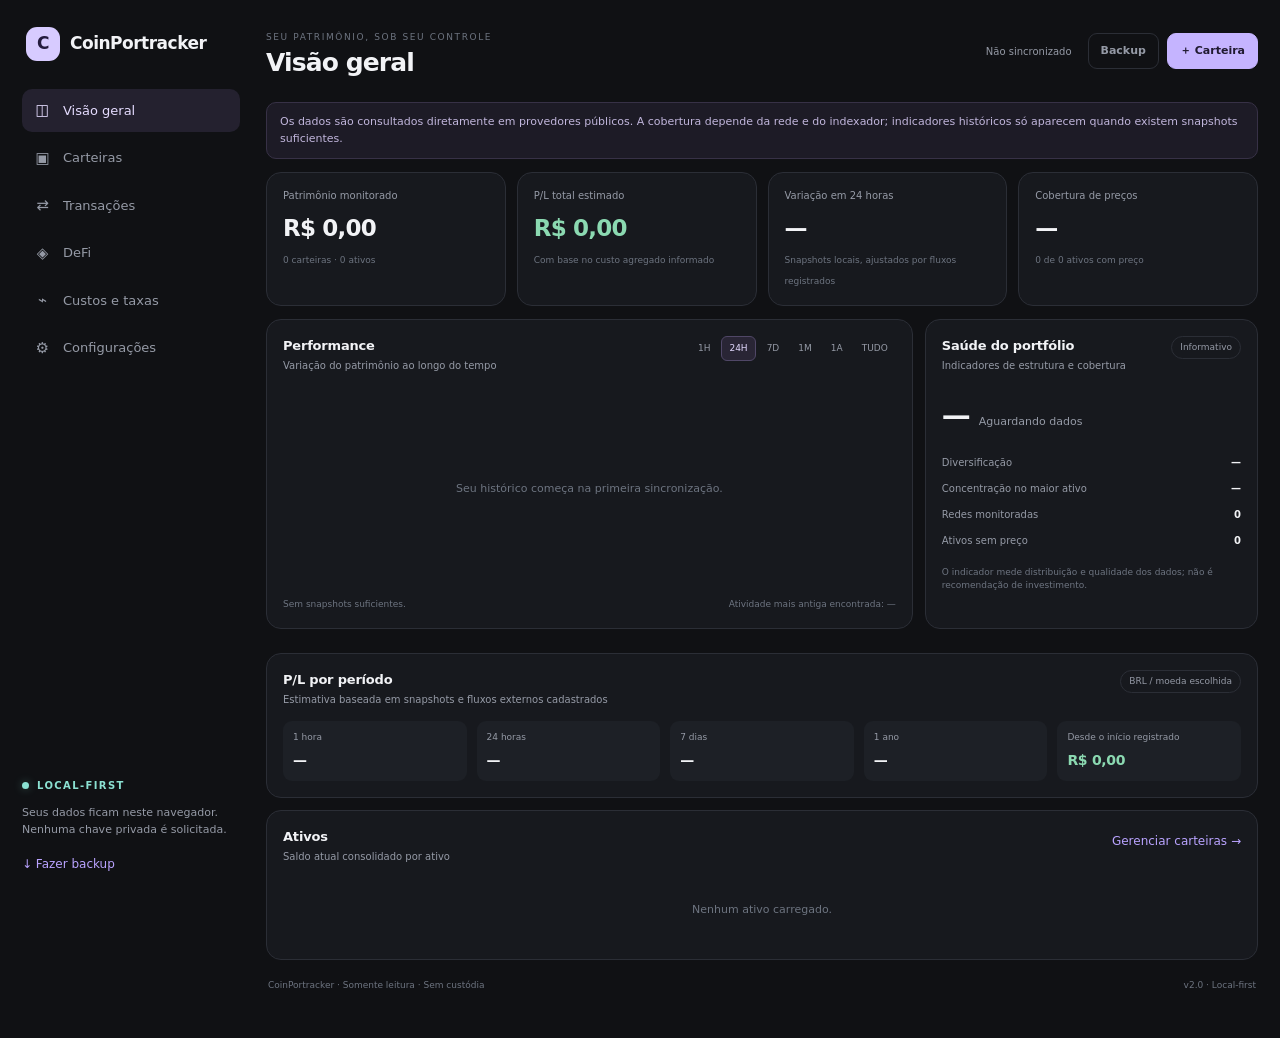
<file: index.html>
<!doctype html>
<html lang="pt-BR">
<head>
  <meta charset="utf-8">
  <meta name="viewport" content="width=device-width, initial-scale=1, viewport-fit=cover">
  <meta name="theme-color" content="#101114">
  <meta name="description" content="CoinPortracker — acompanhe seu patrimônio cripto com privacidade e armazenamento local.">
  <meta name="apple-mobile-web-app-capable" content="yes">
  <meta name="apple-mobile-web-app-status-bar-style" content="black-translucent">
  <meta name="apple-mobile-web-app-title" content="CoinPortracker">
  <link rel="manifest" href="./manifest.webmanifest">
  <link rel="icon" href="./icon.svg" type="image/svg+xml">
  <link rel="apple-touch-icon" href="./icon-192.png">
  <link rel="stylesheet" href="./styles.css">
  <title>CoinPortracker</title>
</head>
<body>
<div class="app-shell">
  <aside class="sidebar">
    <a class="brand" href="./" aria-label="CoinPortracker início"><span class="brand-mark">C</span><span>CoinPortracker</span></a>
    <nav class="nav" aria-label="Navegação principal">
      <button class="nav-item active" data-page="overview"><span>◫</span> Visão geral</button>
      <button class="nav-item" data-page="wallets"><span>▣</span> Carteiras</button>
      <button class="nav-item" data-page="transactions"><span>⇄</span> Transações</button>
      <button class="nav-item" data-page="defi"><span>◈</span> DeFi</button>
      <button class="nav-item" data-page="costs"><span>⌁</span> Custos e taxas</button>
      <button class="nav-item" data-page="settings"><span>⚙</span> Configurações</button>
    </nav>
    <div class="sidebar-bottom">
      <div class="privacy-mark"><span class="dot"></span><span>LOCAL-FIRST</span></div>
      <p>Seus dados ficam neste navegador. Nenhuma chave privada é solicitada.</p>
      <button class="quiet-button backup-quick" id="sidebarBackup">↓ Fazer backup</button>
    </div>
  </aside>
  <main class="main">
    <header class="topbar">
      <div class="topbar-title"><span class="eyebrow">SEU PATRIMÔNIO, SOB SEU CONTROLE</span><h1 id="pageTitle">Visão geral</h1></div>
      <div class="topbar-actions">
        <span id="syncStatus" class="sync-status">Não sincronizado</span>
        <button class="button button-quiet" id="topBackup">Backup</button>
        <button class="button button-primary" id="installButton" hidden>Instalar app</button>
        <button class="button button-primary" data-go="wallets">＋ Carteira</button>
      </div>
    </header>

    <section class="page active" id="overview">
      <div class="notice notice-subtle" id="dataNotice">Os dados são consultados diretamente em provedores públicos. A cobertura depende da rede e do indexador; indicadores históricos só aparecem quando existem snapshots suficientes.</div>
      <div class="metric-grid">
        <article class="metric-card metric-main"><span class="metric-label">Patrimônio monitorado</span><strong id="totalValue">—</strong><span class="metric-foot" id="totalFoot">Adicione uma carteira para começar</span></article>
        <article class="metric-card"><span class="metric-label">P/L total estimado</span><strong id="totalPnl">—</strong><span class="metric-foot">Com base no custo agregado informado</span></article>
        <article class="metric-card"><span class="metric-label">Variação em 24 horas</span><strong id="pnl24">—</strong><span class="metric-foot">Snapshots locais, ajustados por fluxos registrados</span></article>
        <article class="metric-card"><span class="metric-label">Cobertura de preços</span><strong id="priceCoverage">—</strong><span class="metric-foot" id="coverageFoot">Ativos com preço identificado</span></article>
      </div>
      <div class="content-grid content-grid-main">
        <section class="panel performance-panel">
          <div class="panel-heading"><div><h2>Performance</h2><p>Variação do patrimônio ao longo do tempo</p></div>
            <div class="segmented" id="chartRanges">
              <button data-range="3600000">1H</button><button class="selected" data-range="86400000">24H</button><button data-range="604800000">7D</button><button data-range="2592000000">1M</button><button data-range="31536000000">1A</button><button data-range="all">TUDO</button>
            </div>
          </div>
          <div class="chart-wrap"><canvas id="performanceChart" aria-label="Gráfico de performance do patrimônio"></canvas><div class="chart-empty" id="chartEmpty">Seu histórico começa na primeira sincronização.</div></div>
          <div class="chart-foot"><span id="chartRangeNote">Sem snapshots suficientes para este período.</span><span id="firstSeen">Primeira atividade: —</span></div>
        </section>
        <section class="panel health-panel">
          <div class="panel-heading"><div><h2>Saúde do portfólio</h2><p>Indicadores de estrutura e cobertura</p></div><span class="info-tag">Informativo</span></div>
          <div class="health-score"><strong id="healthScore">—</strong><span id="healthLabel">Aguardando dados</span></div>
          <div class="health-rows">
            <div><span>Diversificação</span><strong id="diversification">—</strong></div>
            <div><span>Concentração no maior ativo</span><strong id="concentration">—</strong></div>
            <div><span>Redes monitoradas</span><strong id="networkCount">0</strong></div>
            <div><span>Ativos sem preço</span><strong id="unpricedCount">0</strong></div>
          </div>
          <p class="micro-note">O indicador mede distribuição e qualidade dos dados; não é recomendação de investimento.</p>
        </section>
      </div>
      <section class="panel pnl-period-panel">
        <div class="panel-heading"><div><h2>P/L por período</h2><p>Estimativa baseada em snapshots e fluxos externos cadastrados</p></div><span class="info-tag">BRL / moeda escolhida</span></div>
        <div class="period-grid">
          <div><span>1 hora</span><strong id="period1h">—</strong></div>
          <div><span>24 horas</span><strong id="period24h">—</strong></div>
          <div><span>7 dias</span><strong id="period7d">—</strong></div>
          <div><span>1 ano</span><strong id="period1y">—</strong></div>
          <div><span>Desde o início registrado</span><strong id="periodAll">—</strong></div>
        </div>
      </section>
      <section class="panel">
        <div class="panel-heading"><div><h2>Ativos</h2><p>Saldo atual consolidado por ativo</p></div><button class="text-button" data-go="wallets">Gerenciar carteiras →</button></div>
        <div id="holdingsList" class="empty-state">Nenhum ativo carregado.</div>
      </section>
    </section>

    <section class="page" id="wallets">
      <div class="page-intro"><div><h2>Carteiras públicas</h2><p>Adicione somente endereços públicos. Não use seed phrase ou chave privada.</p></div><button class="button button-quiet" id="syncAll">↻ Sincronizar todas</button></div>
      <section class="panel">
        <form id="walletForm" class="wallet-form">
          <label>Rede<select id="walletNetwork" required>
            <option value="BTC">Bitcoin</option><option value="ETH">Ethereum</option><option value="BASE">Base</option><option value="ARB">Arbitrum One</option><option value="POL">Polygon</option><option value="SOL">Solana</option><option value="XRP">XRP Ledger</option><option value="TRON">TRON</option>
          </select></label>
          <label>Nome (opcional)<input id="walletLabel" maxlength="40" placeholder="Ex.: Carteira principal"></label>
          <label>Endereço público<input id="walletAddress" autocomplete="off" spellcheck="false" placeholder="Cole o endereço público" required></label>
          <button class="button button-primary add-wallet-button">Adicionar carteira</button>
        </form>
        <p class="micro-note">As redes disponíveis possuem leitura de saldo nativo. Tokens adicionais são detectados onde o indexador fornece os dados. A cobertura varia por rede.</p>
      </section>
      <section class="panel">
        <div class="panel-heading"><div><h2>Endereços adicionados</h2><p id="walletSummary">0 carteiras</p></div><span id="walletSyncInfo" class="muted">—</span></div>
        <div id="walletList" class="empty-state">Nenhuma carteira adicionada.</div>
      </section>
    </section>

    <section class="page" id="transactions">
      <div class="page-intro"><div><h2>Transações</h2><p>Histórico público indexado das carteiras cadastradas.</p></div><span id="transactionCount" class="info-tag">0 registros</span></div>
      <section class="panel">
        <div class="filter-grid">
          <label class="search-field">Pesquisar<input id="transactionSearch" type="search" placeholder="Data, hash, endereço, ativo ou valor"></label>
          <label>Rede<select id="filterNetwork"><option value="">Todas as redes</option><option>BTC</option><option>ETH</option><option>BASE</option><option>ARB</option><option>POL</option><option>SOL</option><option>XRP</option><option>TRON</option></select></label>
          <label>Tipo<select id="filterType"><option value="">Todos os tipos</option><option value="entrada">Entrada</option><option value="saida">Saída</option><option value="contrato">Contrato</option><option value="reward">Recompensa</option></select></label>
          <label>De<input id="filterFrom" type="date"></label>
          <label>Até<input id="filterTo" type="date"></label>
        </div>
        <div class="table-scroll"><table><thead><tr><th>Data / hora</th><th>Rede</th><th>Tipo</th><th>Ativo / quantidade</th><th>Taxa de rede</th><th>Transação</th></tr></thead><tbody id="transactionRows"><tr><td colspan="6">Nenhuma transação carregada.</td></tr></tbody></table></div>
        <div class="table-bottom"><span id="transactionCoverage" class="micro-note">A data mais antiga encontrada não prova a gênese da carteira.</span><button class="button button-quiet" id="loadOlder">Carregar transações antigas</button></div>
      </section>
    </section>

    <section class="page" id="defi">
      <div class="page-intro"><div><h2>DeFi</h2><p>Posições, recompensas e passivos que podem integrar o patrimônio.</p></div><label class="switch-inline"><input id="includeDefi" type="checkbox"><span>Somar no patrimônio</span></label></div>
      <div class="notice notice-subtle">O rastreamento automático de qualquer protocolo DeFi não é universal. Esta versão permite cadastrar e acompanhar posições manualmente; dados automáticos só serão apresentados quando um adaptador puder identificar o evento on-chain com evidência.</div>
      <section class="panel">
        <div class="panel-heading"><div><h2>Adicionar posição ou recompensa</h2><p>Registre valor atual e metadados do evento quando disponíveis.</p></div></div>
        <form id="defiForm" class="defi-form">
          <label>Tipo<select id="defiType"><option value="position">Posição</option><option value="reward">Recompensa</option><option value="liability">Dívida / passivo</option></select></label>
          <label>Protocolo / ativo<input id="defiName" required placeholder="Ex.: Lido, Aave, SOL staking"></label>
          <label>Rede<select id="defiNetwork"><option>Ethereum</option><option>Solana</option><option>Base</option><option>Arbitrum</option><option>Polygon</option><option>Outra</option></select></label>
          <label>Valor atual em moeda base<input id="defiValue" type="number" min="0" step="0.00000001" placeholder="0,00"></label>
          <label>Token / unidade<input id="defiAsset" placeholder="Ex.: stETH, SOL, USDC"></label>
          <label>Recompensa (quantidade)<input id="defiReward" placeholder="Opcional"></label>
          <label>Bloco / slot<input id="defiBlock" placeholder="Opcional"></label>
          <label>Data e hora do evento<input id="defiTime" type="datetime-local"></label>
          <label class="wide-field">Hash da transação / observação<input id="defiEvidence" placeholder="Link ou hash para auditoria"></label>
          <label class="check-field"><input id="defiAlreadyCounted" type="checkbox"><span>O valor já está incluído no saldo de uma carteira (evitar dupla contagem)</span></label>
          <button class="button button-primary">Salvar registro</button>
        </form>
      </section>
      <section class="panel"><div class="panel-heading"><div><h2>Posições registradas</h2><p id="defiSummary">0 registros</p></div></div><div id="defiList" class="empty-state">Nenhuma posição ou recompensa.</div></section>
    </section>

    <section class="page" id="costs">\n      <section class="panel"><div class="panel-heading"><div><h2>Aportes e retiradas externos</h2><p>Registre apenas movimentos entre o mundo externo e suas carteiras; transferências entre suas próprias carteiras não entram aqui.</p></div></div><form id="flowForm" class="cost-form"><label>Movimento<select id="flowType"><option value="deposit">Aporte / entrada externa</option><option value="withdrawal">Retirada / saída externa</option></select></label><label>Valor em moeda base<input id="flowAmount" type="number" min="0.01" step="0.01" required placeholder="0,00"></label><label>Data do movimento<input id="flowDate" type="datetime-local" required></label><label>Observação<input id="flowNote" maxlength="160" placeholder="Opcional"></label><button class="button button-primary">Registrar movimento</button></form><div id="flowList" class="empty-state">Nenhum aporte ou retirada registrado.</div></section>
      <div class="page-intro"><div><h2>Custos e taxas</h2><p>Informe o total que você sabe; não é necessário reconstruir cada compra. Use a opção abaixo para dizer se esse total já contém as taxas.</p></div></div>
      <section class="panel cost-panel">
        <div class="panel-heading"><div><h2>Custo agregado de aquisição</h2><p>Uma base global para o conjunto de carteiras selecionado.</p></div><span class="info-tag">Entrada manual</span></div>
        <form id="costForm" class="cost-form">
          <label>Custo total de aquisição (valor informado)<input id="aggregateCost" type="number" min="0" step="0.01" placeholder="Ex.: 12500,00"></label>
          <label>Taxas acumuladas em moeda base<input id="aggregateFees" type="number" min="0" step="0.01" placeholder="Opcional"></label>
          <label>Data aproximada de início<input id="costStartDate" type="date"></label>
          <label>Moeda dos valores<select id="costCurrency"><option value="BRL">BRL — Real</option><option value="USD">USD — Dólar</option></select></label>
          <label class="check-field"><input id="costIncludesFees" type="checkbox"><span>O custo de aquisição que informei já inclui as taxas de rede</span></label>
          <label class="wide-field">Observações<input id="costNotes" maxlength="500" placeholder="Ex.: total aproximado das compras nas corretoras"></label>
          <button class="button button-primary">Salvar base de custo</button>
        </form>
        <div class="allocation-explainer"><strong>Como o CoinPortracker trata esse valor</strong><p>O sistema calcula o P/L agregado como patrimônio atual menos o custo informado. Para exibir custo estimado por ativo, distribui o total proporcionalmente ao valor de mercado atual. Essa alocação é sintética: não representa o preço histórico de compra de cada moeda e não deve ser usada como relatório fiscal.</p></div>
      </section>
      <div class="metric-grid cost-metrics">
        <article class="metric-card"><span class="metric-label">Custo sem taxas</span><strong id="costExFees">—</strong></article>
        <article class="metric-card"><span class="metric-label">Taxas declaradas</span><strong id="feesDeclared">—</strong></article>
        <article class="metric-card"><span class="metric-label">Custo total com taxas</span><strong id="costWithFees">—</strong></article>
        <article class="metric-card"><span class="metric-label">Taxas on-chain detectadas</span><strong id="feesDetected">—</strong><span class="metric-foot">Em unidades nativas e cotação atual quando disponível</span></article>
      </div>
      <section class="panel"><div class="panel-heading"><div><h2>Taxas por rede</h2><p>Taxas de transação encontradas nas páginas consultadas.</p></div></div><div id="feeRows" class="empty-state">Nenhuma taxa indexada.</div><p class="micro-note">Taxas de rede, taxas de protocolo/bridge e taxas de corretora são categorias diferentes. O total automático pode estar incompleto enquanto o histórico da carteira não for totalmente indexado.</p></section>
    </section>

    <section class="page" id="settings">
      <div class="settings-grid">
        <section class="panel"><div class="panel-heading"><div><h2>Backup e restauração</h2><p>Leve seus dados para outro navegador ou aparelho.</p></div><span class="info-tag">Local</span></div>
          <div class="backup-actions"><button class="button button-primary" id="exportBackup">↓ Baixar backup JSON</button><label class="button button-quiet file-button">↑ Restaurar backup<input id="importBackup" type="file" accept="application/json,.json"></label></div>
          <div class="backup-auto"><div><strong>Backup automático em arquivo</strong><p>Em navegadores compatíveis, escolha um arquivo local para receber atualizações automáticas.</p></div><button class="button button-quiet" id="connectBackupFile">Vincular arquivo</button></div>
          <p class="micro-note" id="backupStatus">O backup baixa um arquivo versionado com checksum SHA-256. Mantenha uma cópia fora do aparelho.</p>
        </section>
        <section class="panel"><div class="panel-heading"><div><h2>Preferências</h2><p>Personalize exibição e armazenamento.</p></div></div>
          <label class="setting-row">Moeda de exibição<select id="displayCurrency"><option value="BRL">BRL — Real brasileiro</option><option value="USD">USD — Dólar americano</option></select></label>
          <label class="setting-row">Fonte de preço<select id="priceSource"><option value="llama">DefiLlama (sem chave)</option><option value="coingecko">CoinGecko Demo (chave própria)</option></select></label>
          <label class="setting-row" id="coingeckoKeyRow">Chave Demo CoinGecko<input id="coingeckoKey" type="password" autocomplete="off" placeholder="Opcional; fica apenas neste navegador"></label>
          <button class="button button-quiet" id="requestPersistence">Solicitar armazenamento persistente</button><span id="persistenceStatus" class="micro-note"></span>
        </section>
        <section class="panel install-panel"><div class="panel-heading"><div><h2>Usar como aplicativo</h2><p>Instale o CoinPortracker na tela inicial do celular.</p></div></div>
          <div class="install-instructions"><p><strong>Android:</strong> use “Instalar app” no navegador ou menu ⋮ → Instalar aplicativo.</p><p><strong>iPhone:</strong> abra no Safari, toque em Compartilhar e escolha “Adicionar à Tela de Início”.</p></div>
          <button class="button button-primary" id="installButtonSettings" hidden>Instalar agora</button>
          <span id="pwaStatus" class="micro-note">O app pode abrir offline para consultar os dados já armazenados. A sincronização precisa de internet.</span>
        </section>
        <section class="panel"><div class="panel-heading"><div><h2>Privacidade e dados</h2></div></div>
          <p class="micro-note">Carteiras, custos, transações e snapshots ficam no armazenamento local. Ao consultar uma blockchain, o provedor recebe o endereço solicitado e seu IP; portanto, não existe anonimato absoluto. O CoinPortracker não possui servidor próprio, conta, analytics ou publicidade.</p>
          <button class="button button-danger" id="clearData">Apagar todos os dados locais</button>
        </section>
      </div>
    </section>
    <footer class="footer"><span>CoinPortracker · Somente leitura · Sem custódia</span><span id="appVersion">v2.0 · Local-first</span></footer>
  </main>
</div>
<div id="toast" class="toast" role="status" aria-live="polite"></div>
<script src="./db.js"></script>
<script src="./market.js"></script>
<script src="./providers.js"></script>
<script src="./app-core.js"></script>
<script src="./app-view.js"></script>
<script src="./app-actions.js"></script>
<script src="./app.js"></script>
</body>
</html>
</file>
<file: styles.css>
:root{color-scheme:dark;--bg:#101114;--surface:#17191e;--surface2:#1d2027;--line:#2b2e36;--text:#f2f3f6;--muted:#959aa6;--soft:#6d7480;--accent:#b9a3ff;--accent2:#8be1d2;--green:#8bd9b1;--red:#f08b96;--radius:15px}*{box-sizing:border-box}html{scroll-behavior:smooth}body{margin:0;background:var(--bg);color:var(--text);font:14px/1.5 Inter,ui-sans-serif,system-ui,-apple-system,BlinkMacSystemFont,"Segoe UI",sans-serif;-webkit-font-smoothing:antialiased}button,input,select{font:inherit}button{cursor:pointer}button:focus-visible,input:focus-visible,select:focus-visible{outline:2px solid var(--accent);outline-offset:2px}a{color:inherit;text-decoration:none}.app-shell{max-width:1510px;min-height:100vh;margin:auto;padding:22px;display:grid;grid-template-columns:218px minmax(0,1fr);gap:26px}.sidebar{position:sticky;top:22px;height:calc(100vh - 44px);display:flex;flex-direction:column}.brand{display:flex;align-items:center;gap:10px;font-size:17px;font-weight:730;letter-spacing:-.5px;padding:5px 4px 28px}.brand-mark{display:grid;place-items:center;width:34px;height:34px;border-radius:11px;background:#d7cbff;color:#241b3e;font-size:17px;font-weight:850}.nav{display:grid;gap:5px}.nav-item{display:flex;align-items:center;gap:12px;text-align:left;border:0;background:transparent;color:var(--muted);padding:10px 12px;border-radius:10px;font-size:13px}.nav-item span{width:17px;text-align:center;font-size:15px}.nav-item:hover{background:#1a1c22;color:var(--text)}.nav-item.active{background:#24212f;color:#e5dcff}.sidebar-bottom{margin-top:auto}.privacy-mark{display:flex;align-items:center;gap:8px;font-size:10px;letter-spacing:1.4px;color:var(--accent2);font-weight:700}.dot{width:7px;height:7px;border-radius:50%;background:var(--accent2);box-shadow:0 0 10px #8be1d255}.sidebar-bottom p{font-size:11px;color:var(--muted);line-height:1.6}.quiet-button,.text-button{border:0;background:transparent;color:var(--accent);padding:5px 0;font-size:12px}.main{min-width:0;max-width:1180px;width:100%}.topbar{min-height:58px;display:flex;justify-content:space-between;align-items:center;gap:16px;margin-bottom:22px}.eyebrow{font-size:9px;letter-spacing:1.6px;color:var(--soft)}h1{margin:2px 0 0;font-size:25px;line-height:1.2;letter-spacing:-.9px;font-weight:650}.topbar-actions{display:flex;align-items:center;gap:8px}.sync-status{font-size:10px;color:var(--muted);padding-right:8px}.button{border:1px solid var(--line);background:var(--surface2);color:var(--text);border-radius:9px;padding:9px 12px;font-size:11px;font-weight:600;white-space:nowrap}.button:hover{border-color:#62547f}.button-primary{background:#c5b4ff;color:#201a30;border-color:#c5b4ff}.button-primary:hover{background:#d4c8ff}.button-quiet{background:transparent;color:var(--muted)}.button-danger{border-color:#6a3943;color:#f3a1ab;background:#25171b}.page{display:none}.page.active{display:block;animation:appear .16s ease}@keyframes appear{from{opacity:.7;transform:translateY(3px)}to{opacity:1;transform:none}}.notice{border-radius:10px;padding:11px 13px;font-size:11px;margin-bottom:13px}.notice-subtle{background:#1d1b26;color:#c1b6dc;border:1px solid #373146}.metric-grid{display:grid;grid-template-columns:repeat(4,minmax(0,1fr));gap:11px;margin-bottom:13px}.metric-card,.panel{border:1px solid var(--line);background:var(--surface);border-radius:var(--radius);min-width:0}.metric-card{padding:15px 16px;min-height:104px}.metric-label{display:block;color:var(--muted);font-size:10px}.metric-card strong{display:block;font-size:23px;letter-spacing:-.8px;font-weight:650;margin:8px 0 2px;overflow-wrap:anywhere}.metric-foot{font-size:9px;color:var(--soft)}.content-grid{display:grid;gap:12px}.content-grid-main{grid-template-columns:minmax(0,1.65fr) minmax(260px,.85fr);margin-bottom:12px}.panel{padding:16px;margin-bottom:12px}.panel-heading{display:flex;justify-content:space-between;align-items:flex-start;gap:12px;margin-bottom:14px}.panel-heading h2,.page-intro h2{font-size:13px;margin:0;font-weight:650;letter-spacing:-.2px}.panel-heading p,.page-intro p{font-size:10px;color:var(--muted);margin:3px 0 0}.segmented{display:flex;gap:3px;flex-wrap:wrap}.segmented button{background:transparent;border:1px solid transparent;color:var(--muted);border-radius:6px;padding:5px 7px;font-size:9px}.segmented button.selected{border-color:#504767;background:#292535;color:#e3d9ff}.chart-wrap{height:205px;position:relative}.chart-wrap canvas{width:100%;height:100%;display:block}.chart-empty{display:none;position:absolute;inset:0;align-items:center;justify-content:center;text-align:center;padding:12px;color:var(--soft);font-size:11px;pointer-events:none}.chart-foot{display:flex;justify-content:space-between;gap:10px;color:var(--soft);font-size:9px;margin-top:6px}.health-score{display:flex;align-items:baseline;gap:9px;margin:21px 0 17px}.health-score strong{font-size:29px;font-weight:680;letter-spacing:-1px}.health-score span{font-size:11px;color:var(--muted)}.health-rows{display:grid;gap:11px}.health-rows div{display:flex;justify-content:space-between;gap:10px;font-size:10px}.health-rows span{color:var(--muted)}.health-rows strong{font-size:10px;font-weight:600}.micro-note{font-size:9px;line-height:1.55;color:var(--soft)}.health-panel .micro-note{margin-top:18px}.info-tag{font-size:9px;color:var(--muted);border:1px solid var(--line);border-radius:20px;padding:4px 8px;white-space:nowrap}.pnl-period-panel{margin-bottom:12px}.period-grid{display:grid;grid-template-columns:repeat(5,minmax(0,1fr));gap:10px}.period-grid div{padding:10px;background:#1d2026;border-radius:9px}.period-grid span{display:block;color:var(--muted);font-size:9px}.period-grid strong{display:block;font-size:14px;margin-top:5px;letter-spacing:-.3px}.empty-state{color:var(--soft);font-size:11px;text-align:center;padding:24px 10px}.holding-row,.wallet-row,.defi-row,.fee-row{display:grid;grid-template-columns:minmax(0,1.4fr) minmax(85px,.8fr) minmax(85px,.7fr);align-items:center;gap:10px;padding:11px 0;border-bottom:1px solid #282b33}.holding-row:last-child,.wallet-row:last-child,.defi-row:last-child,.fee-row:last-child{border-bottom:0}.asset-name{display:flex;align-items:center;gap:9px;min-width:0}.asset-symbol{display:grid;place-items:center;width:31px;height:31px;border:1px solid var(--line);border-radius:50%;background:#20232b;font-size:9px;font-weight:700;flex:none}.asset-name b,.row-main b{font-size:11px;font-weight:600;display:block}.asset-name small,.row-main small{font-size:9px;color:var(--muted);display:block;overflow-wrap:anywhere}.row-value{text-align:right;font-size:11px;font-weight:600}.row-value small{display:block;font-size:9px;font-weight:400;color:var(--muted)}.positive{color:var(--green)!important}.negative{color:var(--red)!important}.page-intro{display:flex;justify-content:space-between;align-items:center;gap:10px;margin:2px 1px 13px}.page-intro h2{font-size:18px;letter-spacing:-.5px}.page-intro p{font-size:10px}.wallet-form,.defi-form,.cost-form{display:grid;grid-template-columns:repeat(2,minmax(0,1fr));gap:11px;align-items:end}.wallet-form{grid-template-columns:.85fr 1fr 1.5fr auto}.wallet-form label,.defi-form label,.cost-form label,.filter-grid label,.setting-row{display:grid;gap:5px;font-size:10px;color:var(--muted)}input,select{min-width:0;width:100%;border:1px solid var(--line);border-radius:8px;padding:10px;background:#111318;color:var(--text);font-size:11px}input::placeholder{color:#656b77}select{cursor:pointer}.add-wallet-button{height:36px}.check-field{display:flex!important;align-items:flex-start;gap:8px}.check-field input,.setting-row input[type=checkbox]{width:auto;margin:2px 0 0;accent-color:#ad98f0}.wide-field{grid-column:1/-1}.allocation-explainer{margin-top:15px;border:1px solid #3c364c;background:#201e28;border-radius:10px;padding:12px}.allocation-explainer strong{font-size:10px}.allocation-explainer p{font-size:10px;line-height:1.6;color:var(--muted);margin:5px 0 0}.cost-metrics{margin-top:12px}.filter-grid{display:grid;grid-template-columns:2fr repeat(4,minmax(100px,1fr));gap:8px;margin-bottom:14px}.table-scroll{overflow:auto}table{width:100%;border-collapse:collapse;min-width:720px}th,td{text-align:left;padding:10px 8px;border-bottom:1px solid var(--line);font-size:9px}th{color:var(--muted);font-weight:550}td{color:#d5d8e0}td a{color:var(--accent)}.table-bottom{display:flex;justify-content:space-between;align-items:center;gap:12px;margin-top:10px}.switch-inline{display:flex;align-items:center;gap:8px;font-size:10px;color:var(--muted)}.switch-inline input{width:auto;accent-color:var(--accent)}.settings-grid{display:grid;grid-template-columns:1fr 1fr;gap:1px 12px}.backup-actions{display:flex;gap:8px;flex-wrap:wrap}.file-button{position:relative;overflow:hidden;display:inline-flex;align-items:center;cursor:pointer}.file-button input{position:absolute;inset:0;opacity:0;cursor:pointer}.backup-auto{display:flex;align-items:center;justify-content:space-between;gap:10px;margin-top:15px;padding-top:13px;border-top:1px solid var(--line)}.backup-auto strong{font-size:10px}.backup-auto p{font-size:9px;color:var(--muted);margin:2px 0 0}.setting-row{grid-template-columns:1fr 1.1fr;align-items:center;margin:10px 0}.install-instructions p{font-size:10px;color:var(--muted);line-height:1.6}.footer{display:flex;justify-content:space-between;gap:10px;color:var(--soft);font-size:9px;padding:7px 2px 24px}.toast{position:fixed;z-index:10;left:50%;bottom:24px;transform:translate(-50%,15px);opacity:0;pointer-events:none;background:#e1d8ff;color:#241d36;border-radius:10px;padding:10px 14px;font-size:11px;font-weight:650;box-shadow:0 10px 30px #0005;transition:.2s}.toast.show{opacity:1;transform:translate(-50%,0)}[hidden]{display:none!important}
@media(max-width:1000px){.app-shell{grid-template-columns:180px 1fr;gap:15px;padding:15px}.content-grid-main{grid-template-columns:1fr}.health-panel{display:none}.metric-card strong{font-size:20px}.filter-grid{grid-template-columns:repeat(3,minmax(0,1fr))}.wallet-form{grid-template-columns:1fr 1fr}.wallet-form label:nth-child(3){grid-column:1/-1}.wallet-form button{grid-column:1/-1}.period-grid{grid-template-columns:repeat(3,1fr)}}
@media(max-width:700px){body{padding-bottom:calc(69px + env(safe-area-inset-bottom))}.app-shell{display:block;padding:0 13px 12px}.sidebar{position:fixed;z-index:5;inset:auto 0 0;height:auto;background:#15171c;border-top:1px solid var(--line);padding:7px 7px calc(7px + env(safe-area-inset-bottom));display:block}.brand,.sidebar-bottom{display:none}.nav{display:grid;grid-template-columns:repeat(6,minmax(0,1fr));gap:1px}.nav-item{display:flex;flex-direction:column;justify-content:center;gap:2px;padding:5px 1px 4px;font-size:8px;border-radius:8px;white-space:nowrap}.nav-item span{font-size:16px;width:auto}.nav-item.active{background:#282438}.main{max-width:none}.topbar{position:sticky;z-index:4;top:0;background:#101114ed;backdrop-filter:blur(14px);margin:0 -13px 12px;padding:12px 13px 10px;border-bottom:1px solid #24262d;min-height:61px}.eyebrow{font-size:8px}.topbar h1{font-size:20px}.topbar-actions{gap:5px}.topbar-actions .button{padding:7px 8px;font-size:9px}.sync-status{display:none}.metric-grid{grid-template-columns:repeat(2,minmax(0,1fr));gap:8px}.metric-card{padding:12px;min-height:90px}.metric-card strong{font-size:19px;margin:6px 0 2px}.metric-label{font-size:9px}.metric-foot{font-size:8px}.panel{padding:13px;border-radius:12px;margin-bottom:9px}.panel-heading h2{font-size:12px}.panel-heading p{font-size:9px}.chart-wrap{height:175px}.segmented{gap:0}.segmented button{padding:4px 5px;font-size:8px}.chart-foot{font-size:8px;flex-wrap:wrap}.period-grid{grid-template-columns:repeat(2,minmax(0,1fr));gap:6px}.period-grid div{padding:9px}.period-grid strong{font-size:13px}.period-grid span{font-size:8px}.page-intro h2{font-size:16px}.page-intro p{font-size:9px}.page-intro .button{font-size:9px;padding:7px}.wallet-form,.defi-form,.cost-form{grid-template-columns:1fr 1fr;gap:9px}.wallet-form label:nth-child(3){grid-column:1/-1}.wallet-form button,.defi-form button,.cost-form button{grid-column:1/-1;width:100%}.filter-grid{grid-template-columns:1fr 1fr}.filter-grid .search-field{grid-column:1/-1}.table-bottom{align-items:flex-start;flex-direction:column}.settings-grid{grid-template-columns:1fr}.settings-grid .panel{margin-bottom:9px}.backup-auto{align-items:flex-start}.footer{padding:6px 1px 12px;font-size:8px}.notice{font-size:10px}.row-main b,.asset-name b{font-size:10px}.row-value{font-size:10px}}
@media(max-width:380px){.nav-item{font-size:7px}.topbar-actions .button-quiet{display:none}.metric-card strong{font-size:17px}.period-grid{grid-template-columns:1fr 1fr}.cost-form,.defi-form{grid-template-columns:1fr}.wide-field{grid-column:auto}}
</file>
